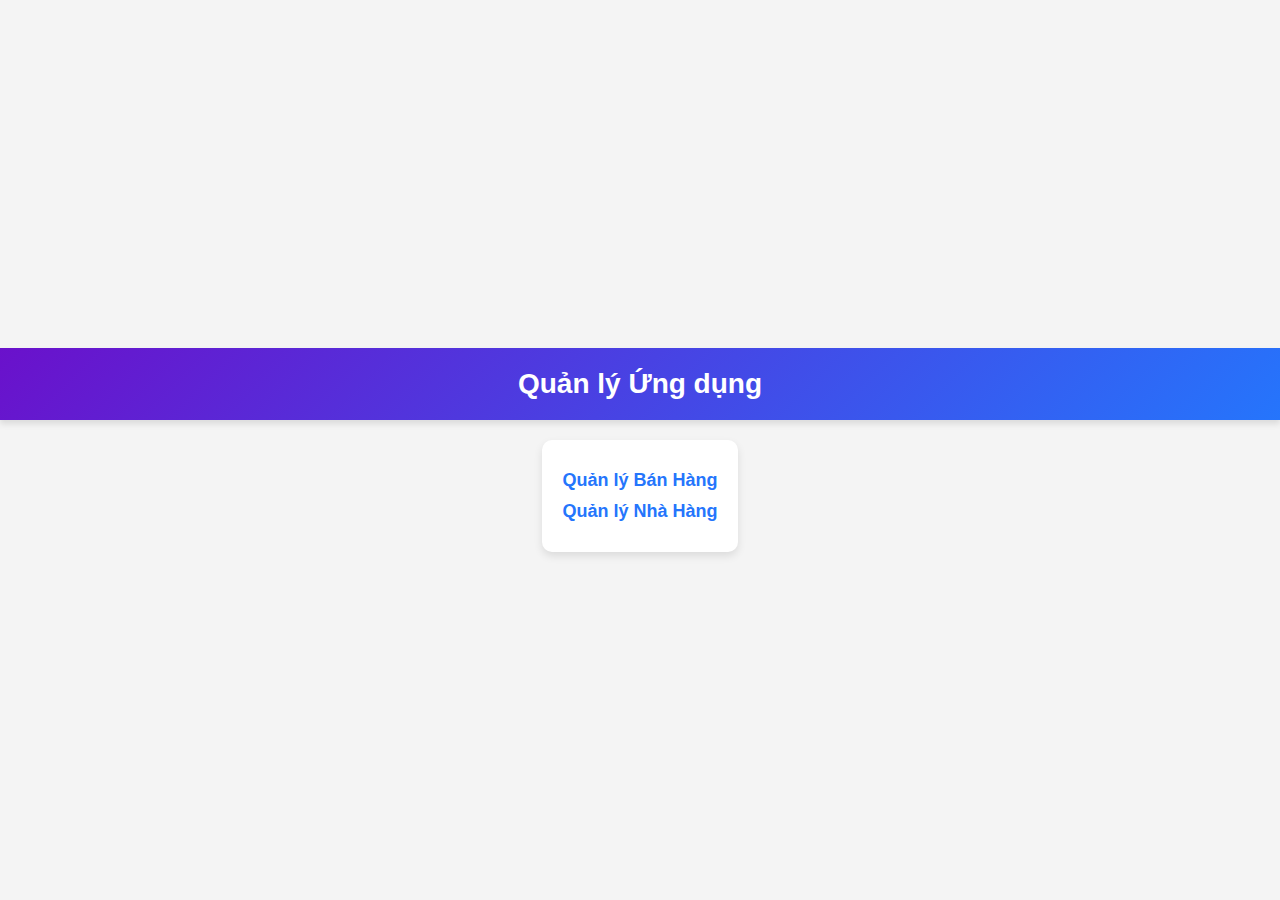
<file: index.html>
<!DOCTYPE html>
<html lang="vi">
<head>
    <meta charset="UTF-8">
    <meta name="viewport" content="width=device-width, initial-scale=1.0">
    <title>Quản lý Ứng dụng</title>
    <link rel="manifest" href="manifest.json">
    <link rel="stylesheet" href="index.css">
</head>
<body>
    <header>
        <h1>Quản lý Ứng dụng</h1>
    </header>
    <nav>
        <ul>
            <li><a href="quanlibanhang.html">Quản lý Bán Hàng</a></li>
            <li><a href="quanlibanan.html">Quản lý Nhà Hàng</a></li>
        </ul>
    </nav>
    <script>
        if ('serviceWorker' in navigator) {
            navigator.serviceWorker.register('service-worker.js')
                .then(() => console.log('✅ Service Worker đăng ký thành công!'))
                .catch(error => console.error('❌ Service Worker lỗi:', error));
        }
    </script>
    <link rel="manifest" href="manifest.json">
    <script src="index.js"></script>
</body>
</file>
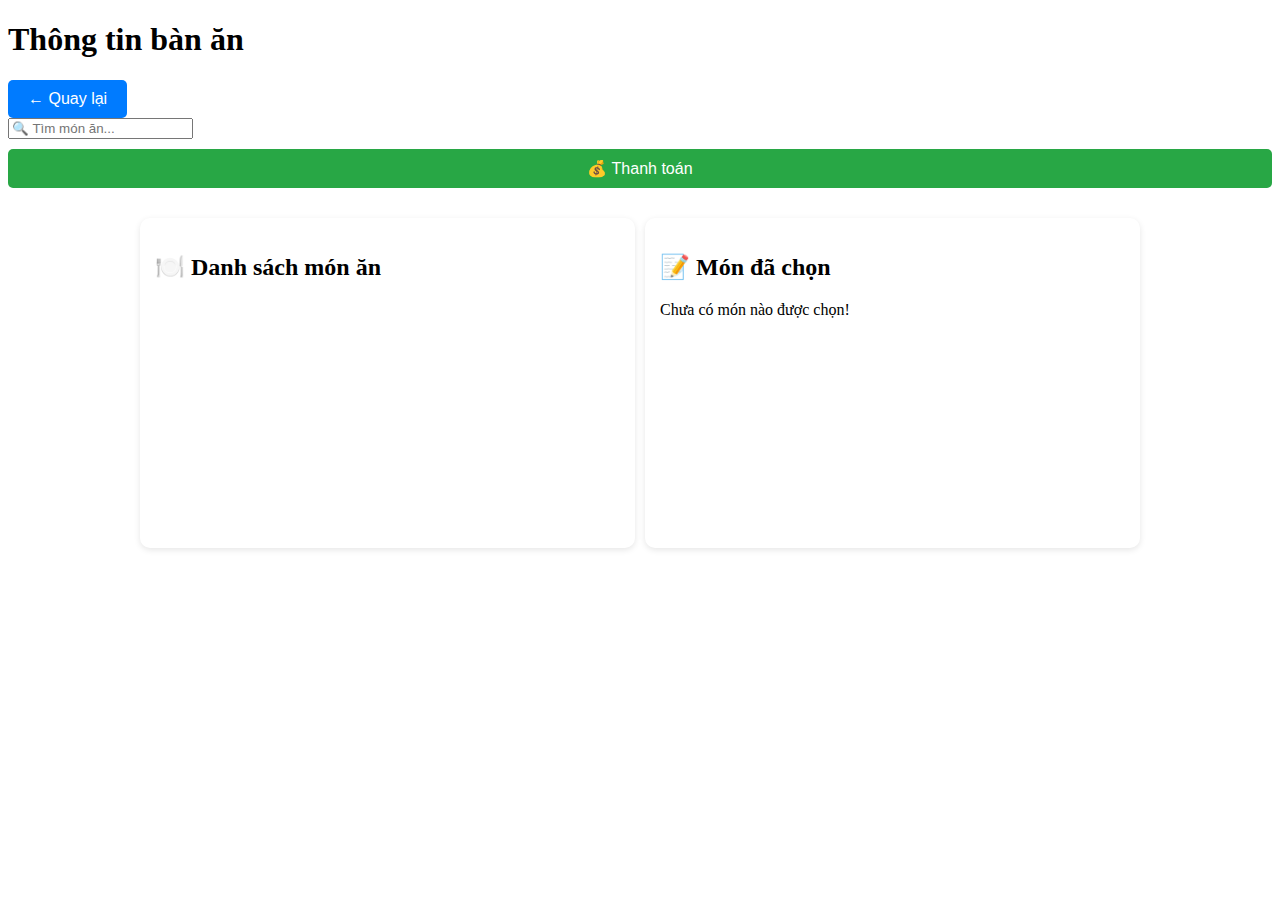
<file: banan.html>
<!DOCTYPE html>
<html lang="vi">
<head>
    <meta charset="UTF-8">
    <meta name="viewport" content="width=device-width, initial-scale=1.0">
    <title>Thông tin bàn ăn</title>
    <link rel="stylesheet" href="banan.css">
</head>
<body>
    <header>
        <h1>Thông tin bàn ăn</h1>
        <button class="back-btn" onclick="goBack()">
            ← Quay lại
        </button>
        <input type="text" id="search-food" placeholder="🔍 Tìm món ăn..." oninput="searchFood()">
        <button class="pay-btn" onclick="checkout()">💰 Thanh toán</button>

    </header>

    <main class="container">
        <!-- Cột trái: Danh sách món ăn -->
        <section class="food-menu">
            <h2>🍽️ Danh sách món ăn</h2>
            <div id="food-list"></div>
        </section>
    
        <!-- Cột phải: Món đã chọn -->
        <section class="selected-food">
            <h2>📝 Món đã chọn</h2>
            <div id="selected-list"></div>
            <div id="cart-items"></div>

        </section>
    </main>
   
    

    <script src="banan.js"></script>
</body>
</html>
</file>
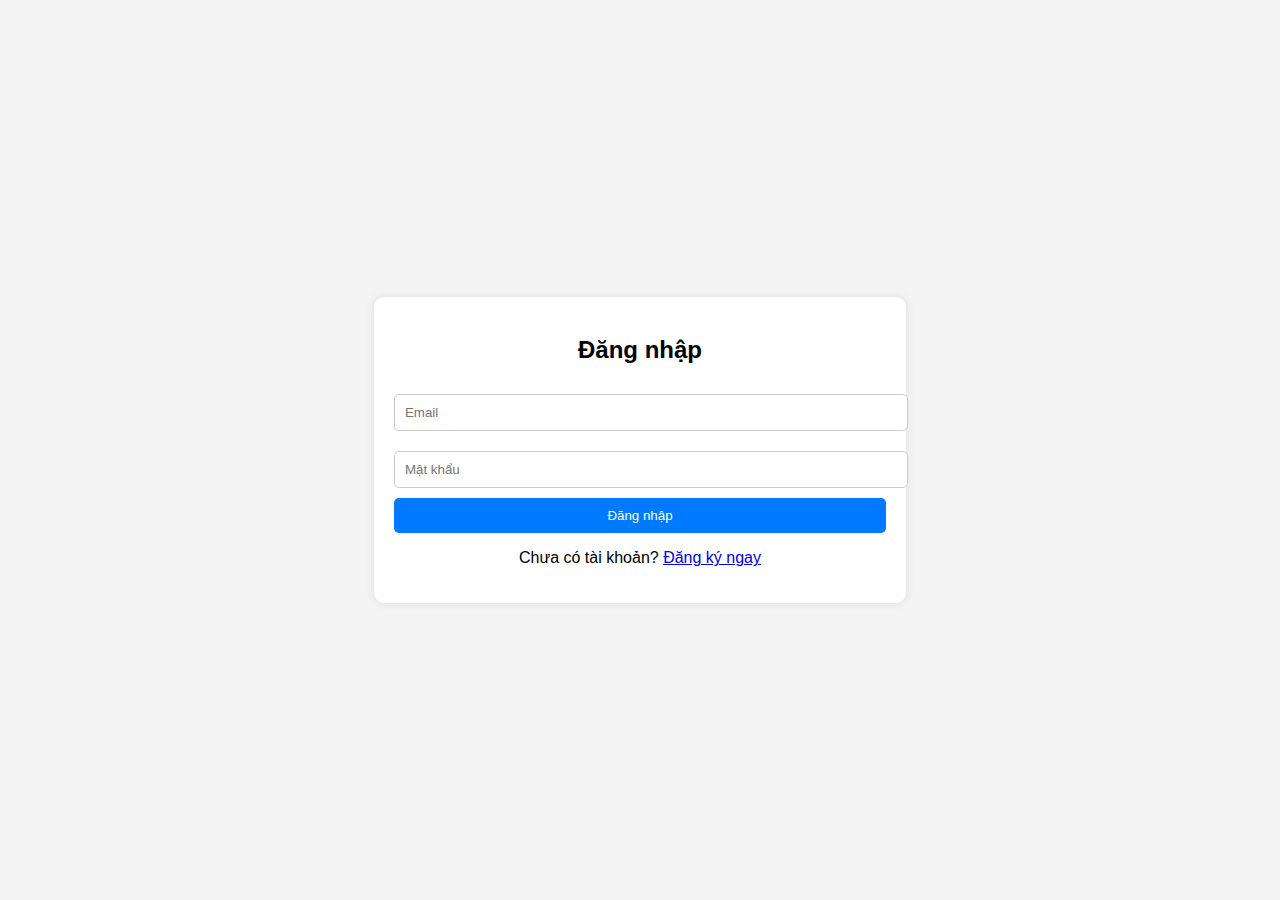
<file: login.html>
<!DOCTYPE html>
<html lang="vi">
<head>
    <meta charset="UTF-8">
    <meta name="viewport" content="width=device-width, initial-scale=1.0">
    <title>Đăng nhập</title>
    <link rel="stylesheet" href="login.css">
</head>
<body>
    <div class="login-container">
        <h2>Đăng nhập</h2>
        <form id="loginForm">
            <input type="email" id="email" placeholder="Email" required>
            <input type="password" id="password" placeholder="Mật khẩu" required>
            <button type="submit">Đăng nhập</button>
        </form>
        <p>Chưa có tài khoản? <a href="register.html">Đăng ký ngay</a></p>
</file>
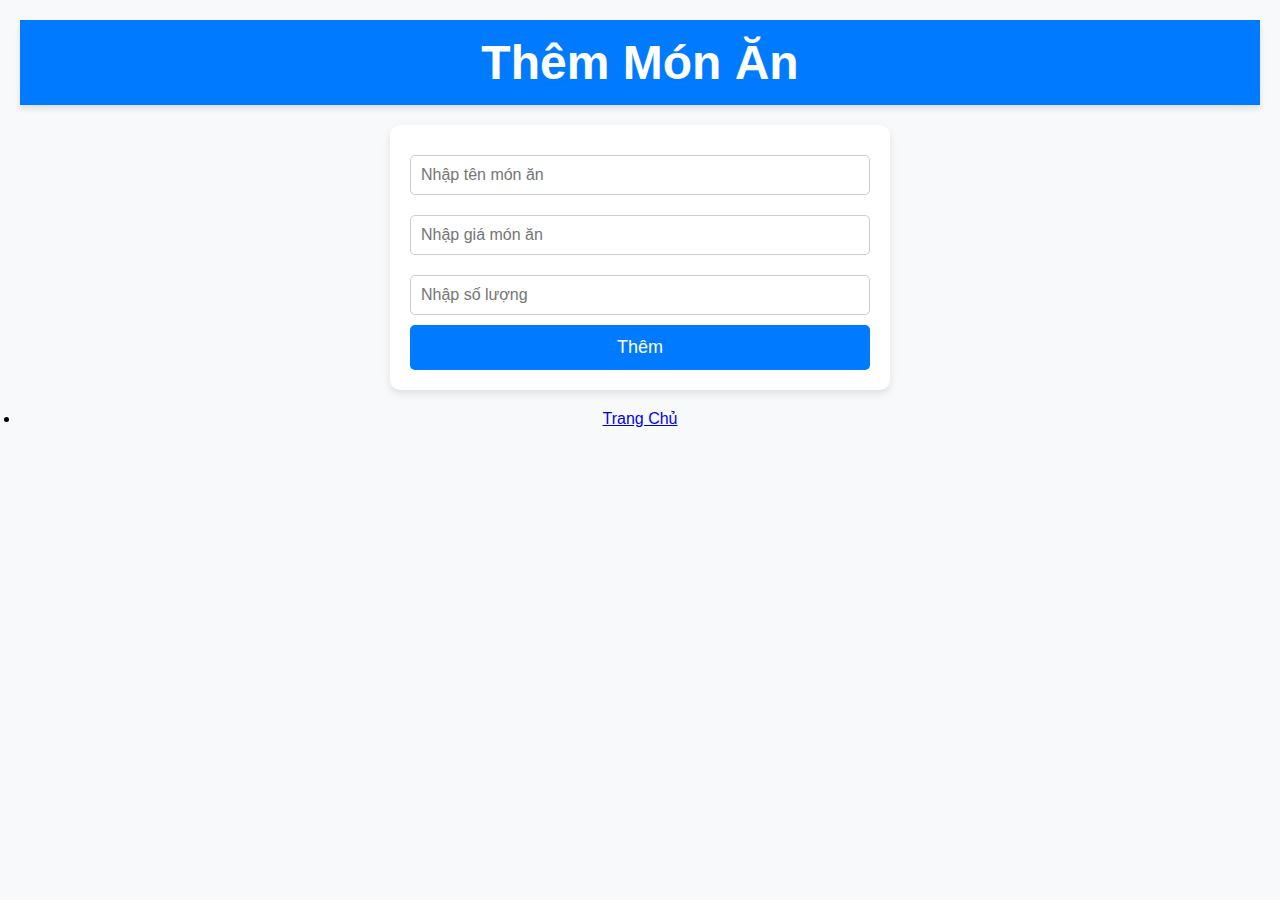
<file: themmonan.html>
<!DOCTYPE html>
<html lang="vi">
<head>
    <meta charset="UTF-8">
    <meta name="viewport" content="width=device-width, initial-scale=1.0">
    <title>Quản lý Món ăn</title>
    <link rel="stylesheet" href="themmonan.css">
</head>
<body>

    <header>
        <h1>Thêm Món Ăn</h1>
    </header>

    <main>
        <section class="form-section">
            <input type="text" id="foodName" placeholder="Nhập tên món ăn">
            <input type="number" id="foodPrice" placeholder="Nhập giá món ăn">
            <input type="number" id="foodQuantity" placeholder="Nhập số lượng">
            <button onclick="addFood()">Thêm</button>
        </section>

        
    </main>
    <li><a href="quanlibanan.html">Trang Chủ</a></li>
    <script src="themmonan.js"></script>
</body>
</html>
</file>
<file: banan.css>
/* Container chứa 2 cột */
main.container {
    display: flex;
    justify-content: space-between;
    align-items: flex-start;
    gap: 10px;
    max-width: 1000px;
    margin: 20px auto;
    padding: 10px;
    flex-wrap: nowrap;  /* Luôn giữ 2 cột */
}

/* Cột trái và phải */
.food-menu,
.selected-food {
    flex: 1;
    background: white;
    padding: 15px;
    border-radius: 10px;
    box-shadow: 0 2px 6px rgba(0, 0, 0, 0.1);
    min-height: 300px; /* Để 2 cột bằng nhau */
    overflow-y: auto;
}

/* Đảm bảo luôn hiển thị 2 cột ngay cả trên điện thoại */
@media (max-width: 768px) {
    main.container {
        flex-wrap: nowrap; /* Giữ layout 2 cột trên điện thoại */
    }

    .food-menu,
    .selected-food {
        width: 48%; /* Chia đều mỗi phần 50% */
    }
}

/* Item món ăn */
.food-item,
.selected-item {
    display: flex;
    justify-content: space-between;
    align-items: center;
    background: #f9f9f9;
    padding: 10px;
    margin-bottom: 8px;
    border-radius: 8px;
    box-shadow: 0 1px 3px rgba(0, 0, 0, 0.05);
}

.food-item button {
    background-color: #007bff;
    color: white;
    border: none;
    padding: 6px 12px;
    border-radius: 5px;
    cursor: pointer;
}

.food-item button:hover {
    background-color: #0056b3;
}

.selected-item button {
    background-color: red; 
    color: white;
    border: none;
    padding: 6px 12px;
    border-radius: 5px;
    cursor: pointer;
}

.selected-item button:hover {
    background-color: darkred;
}
button.back-btn {
    background: #007bff;
    color: white;
    font-size: 16px;
    padding: 10px 20px;
    border: none;
    border-radius: 5px;
    cursor: pointer;
    display: flex;
    align-items: center;
    gap: 5px;
    transition: background 0.3s ease;
}

button.back-btn:hover {
    background: #0056b3;
}

button.back-btn i {
    font-size: 18px;
}
button.pay-btn {
    background: #28a745;
    color: white;
    font-size: 16px;
    padding: 10px 20px;
    border: none;
    border-radius: 5px;
    cursor: pointer;
    width: 100%;
    margin-top: 10px;
    transition: background 0.3s ease;
}

button.pay-btn:hover {
    background: #218838;
}
</file>
<file: login.css>
body {
    font-family: Arial, sans-serif;
    display: flex;
    justify-content: center;
    align-items: center;
    height: 100vh;
    background-color: #f4f4f4;
    margin: 0;
}

.login-container {
    background: white;
    padding: 20px;
    border-radius: 10px;
    box-shadow: 0px 0px 10px rgba(0, 0, 0, 0.1);
    text-align: center;
}

h2 {
    margin-bottom: 20px;
}

input {
    width: 100%;
    padding: 10px;
    margin: 10px 0;
    border: 1px solid #ccc;
    border-radius: 5px;
}

button {
    width: 100%;
    padding: 10px;
    background-color: #007bff;
    color: white;
    border: none;
    border-radius: 5px;
    cursor: pointer;
}

button:hover {
    background-color: #0056b3;
}

.error {
    color: red;
    font-size: 14px;
}
</file>
<file: index.css>
/* Reset CSS */
* {
    margin: 0;
    padding: 0;
    box-sizing: border-box;
    font-family: Arial, sans-serif;
}

body {
    background-color: #f4f4f4;
    display: flex;
    flex-direction: column;
    align-items: center;
    justify-content: center;
    height: 100vh;
    text-align: center;
}

header {
    background: linear-gradient(135deg, #6a11cb, #2575fc);
    color: white;
    padding: 20px;
    width: 100%;
    box-shadow: 0 4px 6px rgba(0, 0, 0, 0.1);
}

h1 {
    font-size: 28px;
}

nav {
    margin-top: 20px;
    background: white;
    padding: 20px;
    border-radius: 10px;
    box-shadow: 0 4px 8px rgba(0, 0, 0, 0.1);
}

nav ul {
    list-style: none;
}

nav ul li {
    margin: 10px 0;
}

nav ul li a {
    text-decoration: none;
    color: #2575fc;
    font-weight: bold;
    font-size: 18px;
    transition: 0.3s;
}

nav ul li a:hover {
    color: #6a11cb;
    text-decoration: underline;
}
</file>
<file: themmonan.css>
/* Reset CSS */
* {
    margin: 0;
    padding: 0;
    box-sizing: border-box;
    font-family: Arial, sans-serif;
}

/* Thiết lập màu sắc chính */
:root {
    --primary-color: #007bff;
    --secondary-color: #f8f9fa;
    --text-color: #333;
    --button-hover: #0056b3;
}

/* Toàn bộ trang */
body {
    background-color: var(--secondary-color);
    padding: 20px;
    text-align: center;
}

/* Header */
header {
    background-color: var(--primary-color);
    color: white;
    padding: 15px;
    font-size: 24px;
    font-weight: bold;
    text-align: center;
    box-shadow: 0px 4px 6px rgba(0, 0, 0, 0.1);
}

/* Form thêm món ăn */
.form-section {
    background: white;
    padding: 20px;
    margin: 20px auto;
    width: 90%;
    max-width: 500px;
    border-radius: 10px;
    box-shadow: 0px 4px 8px rgba(0, 0, 0, 0.1);
}

.form-section input {
    width: 100%;
    padding: 10px;
    margin: 10px 0;
    border: 1px solid #ccc;
    border-radius: 5px;
    font-size: 16px;
}

.form-section button {
    width: 100%;
    background-color: var(--primary-color);
    color: white;
    border: none;
    padding: 12px;
    font-size: 18px;
    border-radius: 5px;
    cursor: pointer;
    transition: 0.3s;
}

.form-section button:hover {
    background-color: var(--button-hover);
}

/* Danh sách món ăn */
.list-section {
    background: white;
    padding: 20px;
    margin: 20px auto;
    width: 90%;
    max-width: 600px;
    border-radius: 10px;
    box-shadow: 0px 4px 8px rgba(0, 0, 0, 0.1);
}

.list-section h2 {
    margin-bottom: 10px;
    color: var(--primary-color);
}

#foodList {
    list-style: none;
    padding: 0;
}

#foodList li {
    background: #fff;
    display: flex;
    justify-content: space-between;
    align-items: center;
    padding: 12px;
    border-radius: 5px;
    margin: 8px 0;
    border: 1px solid #ddd;
    box-shadow: 2px 2px 5px rgba(0, 0, 0, 0.1);
}

.food-info {
    flex: 1;
    text-align: left;
}

.food-actions button {
    margin-left: 5px;
    background: crimson;
    color: white;
    border: none;
    padding: 8px;
    cursor: pointer;
    border-radius: 5px;
}

.food-actions button:hover {
    background: darkred;
}

/* Đáp ứng trên điện thoại */
@media (max-width: 600px) {
    .form-section,
    .list-section {
        width: 100%;
    }

    .form-section button {
        font-size: 16px;
    }
}
</file>
